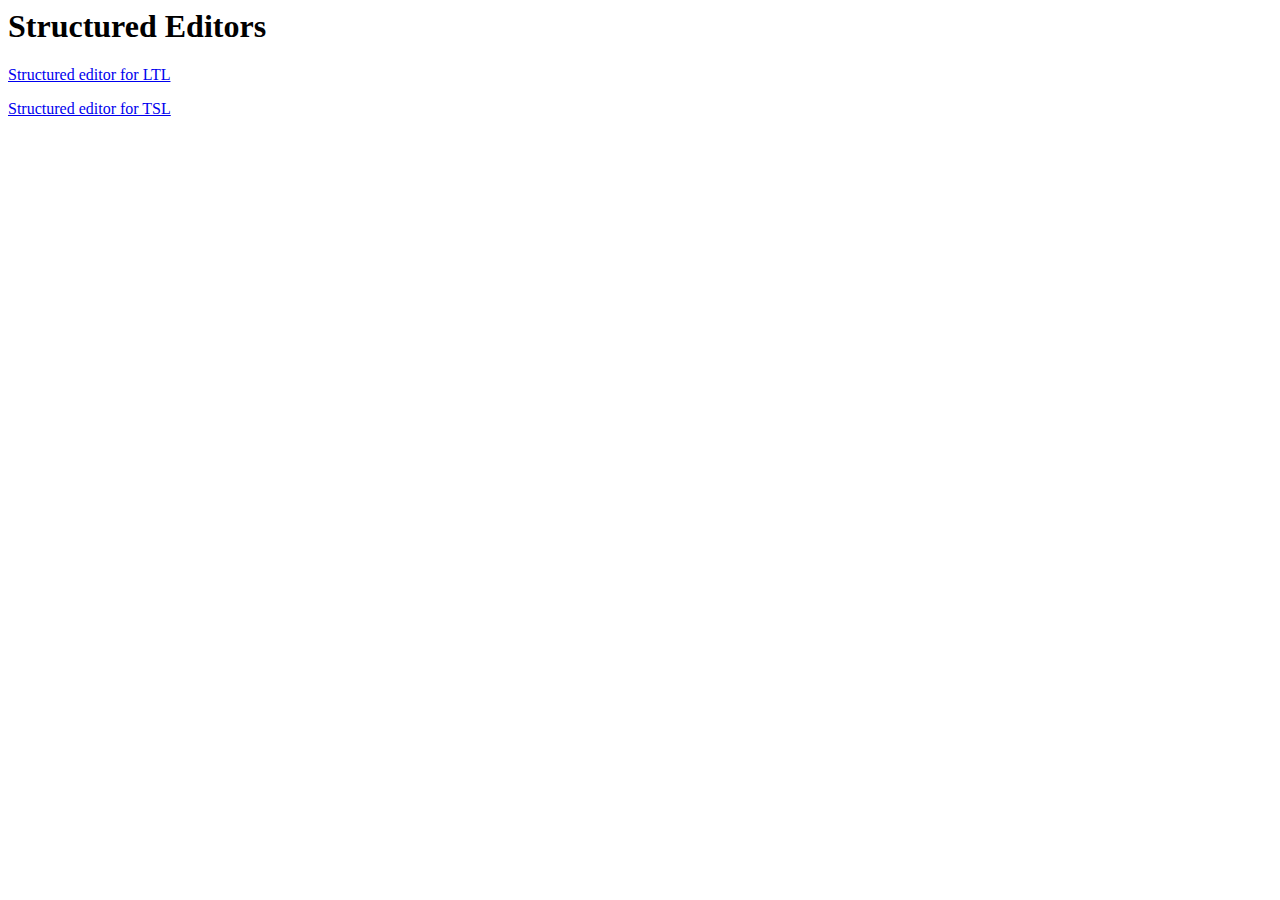
<file: index.html>
<html>

<head>
  <style>
    select {margin: 5px;}
    span {margin: 5px;}
    </style>
</head>

<body>
  <h1>Structured Editors</h1>
  <p><a href="frontEnd/ltl.html">Structured editor for LTL</a></p>
  <p><a href="frontEnd/tsl.html">Structured editor for TSL</a></p>


</body>


</html>
</file>
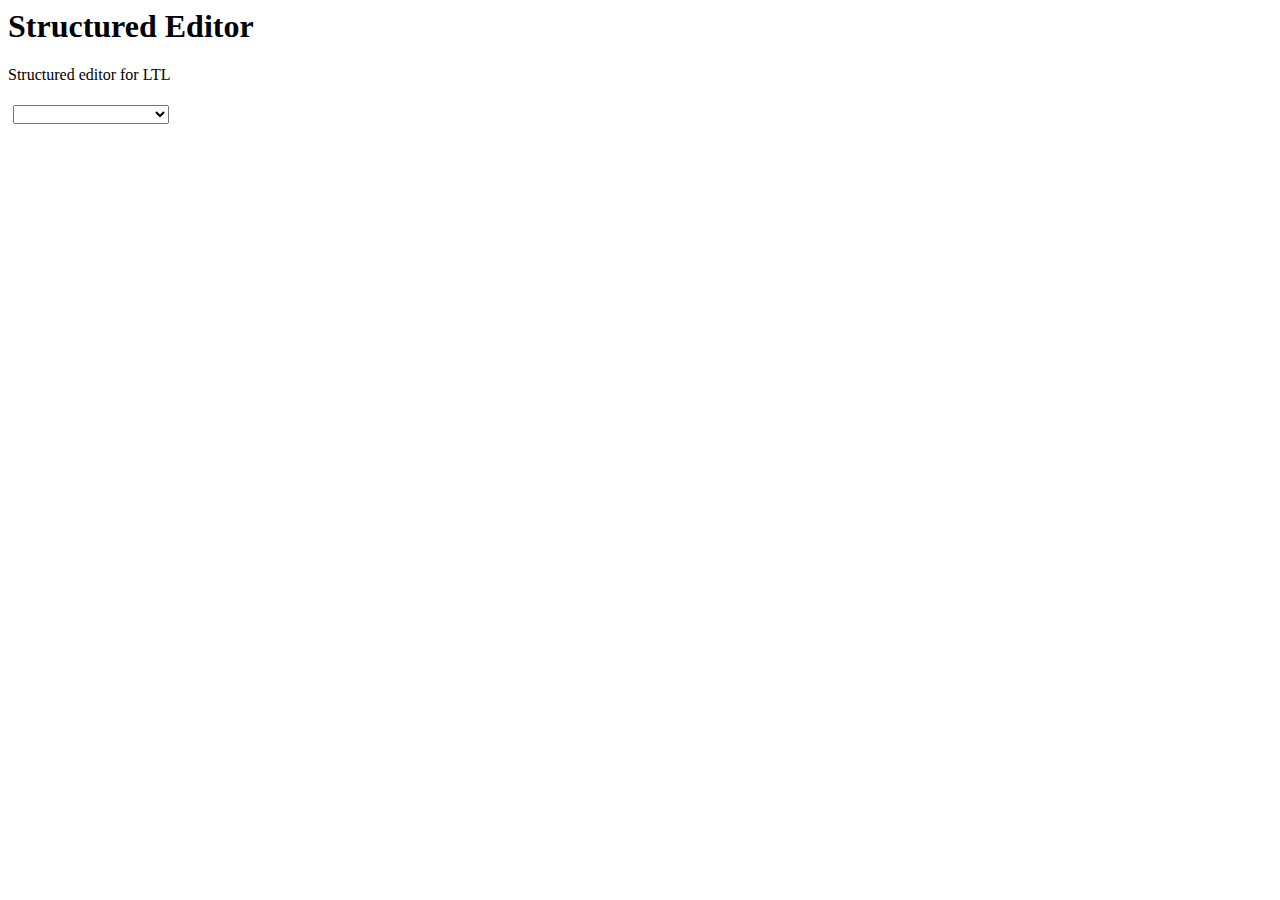
<file: docs/index.html>
<html>

<head>
  <style>
    select {margin: 5px;}
    span {margin: 5px;}
    </style>
</head>

<body>
  <h1>Structured Editor</h1>
  <p>Structured editor for LTL</p>

  <div id="selectors">
  </div>

</body>
<script src="compiled.js"></script>


</html>
</file>
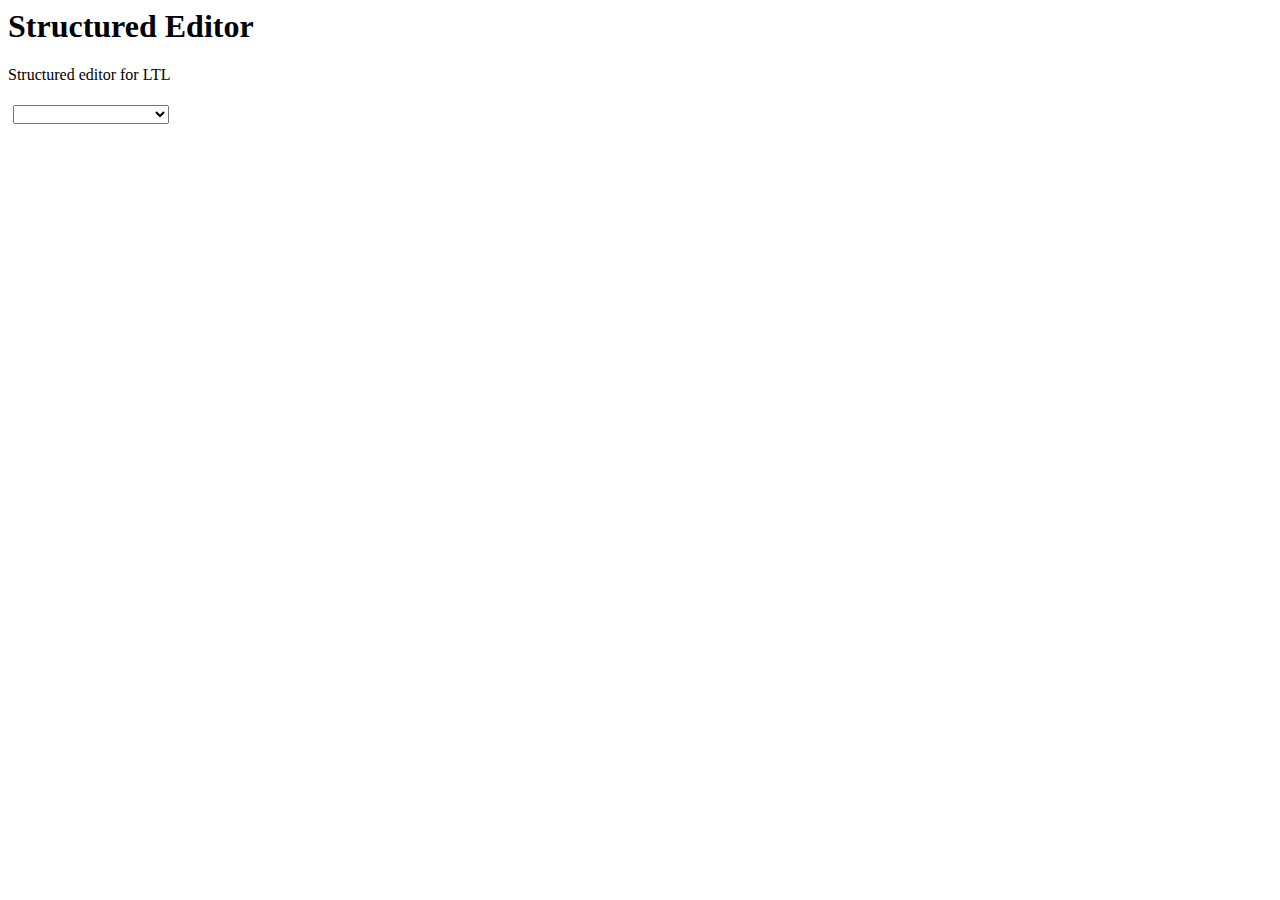
<file: docs/ltl.html>
<html>

<head>
  <style>
    select {margin: 5px;}
    span {margin: 5px;}
    </style>
</head>

<body>
  <h1>Structured Editor</h1>
  <p>Structured editor for LTL</p>

  <div id="selectors">
  </div>

</body>
<script src="ltl_compiled.js"></script>


</html>
</file>
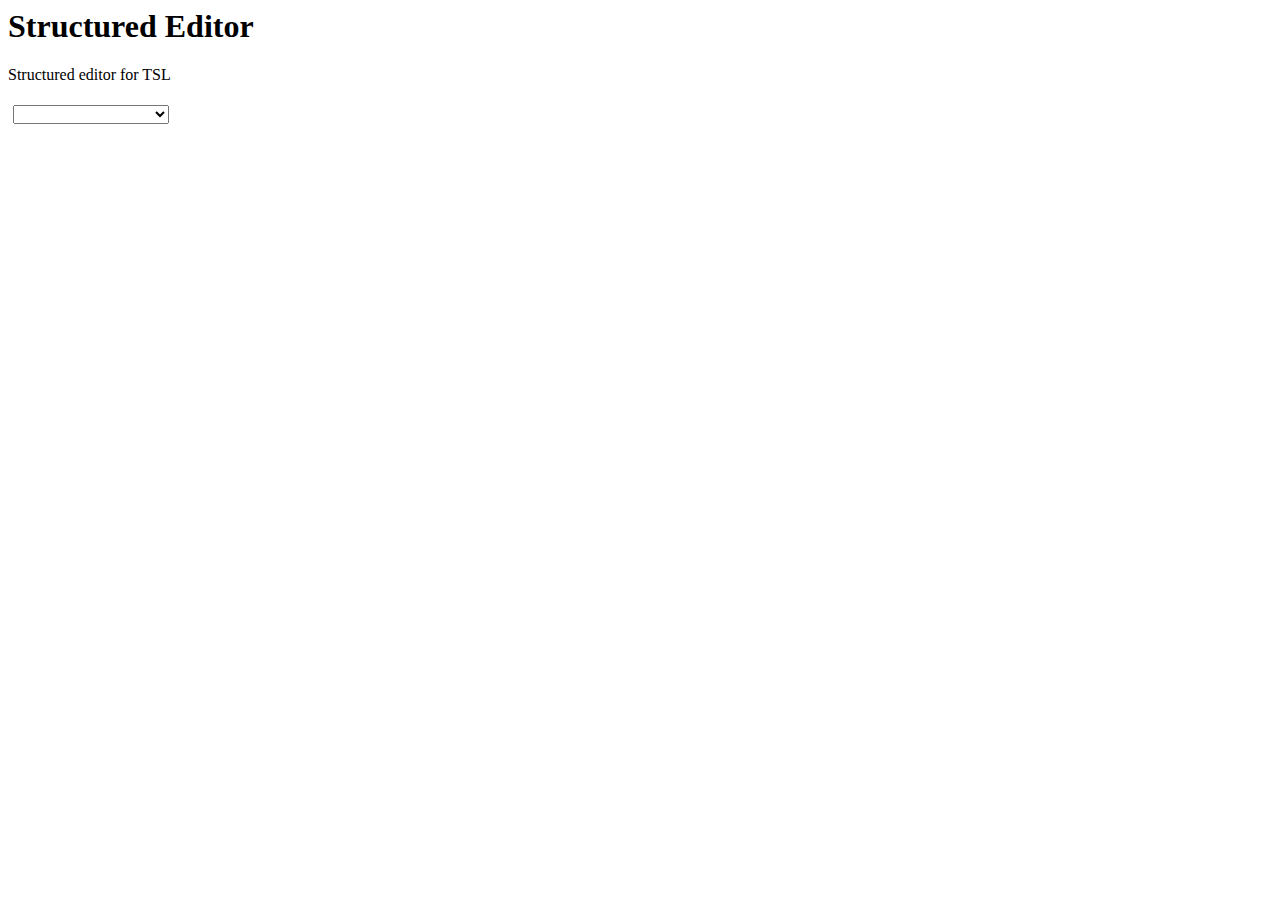
<file: docs/tsl.html>
<html>

<head>
  <style>
    select {margin: 5px;}
    span {margin: 5px;}
    </style>
</head>

<body>
  <h1>Structured Editor</h1>
  <p>Structured editor for TSL</p>

  <div id="selectors">
  </div>

</body>
<script src="tsl_compiled.js"></script>


</html>
</file>
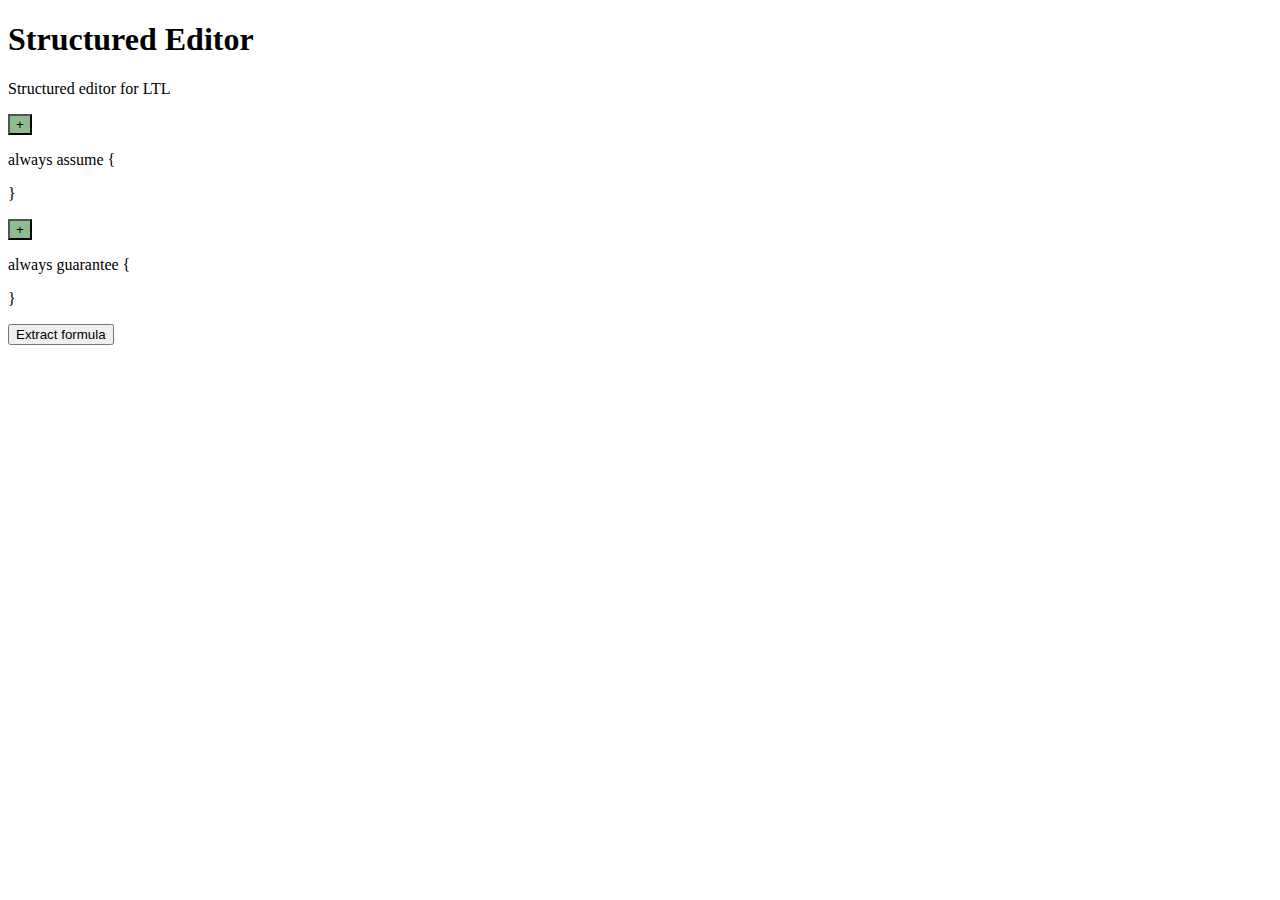
<file: frontEnd/ltl.html>
<!DOCTYPE html>
<html lang="en">

<head>
    <title>dynamicGrammars</title>
    <style>
        select {
            margin: 5px;
        }
        span {
            margin: 2px;
        }
        .add {
            background-color: darkseagreen;
        }
        .remove {
            background-color: indianred;
            margin: 5px;
        }
    </style>
</head>

<body>

<header>
    <h1>Structured Editor</h1>
</header>

<main>
    <p>Structured editor for LTL</p>
    <button class="add" id="addButton1"></button>

    <div id="assume">
        <p>always assume {</p>
        <div id="assumeSelector"></div>
        <p>}</p>
    </div>

    <button class="add" id="addButton2"></button>

    <div id="guarantee">
        <p>always guarantee {</p>
        <div id="guaranteeSelector"></div>
        <p>}</p>
    </div>

    <button id="extract"></button>
    <p></p>
    <a href="" id="a" style="visibility: hidden">Download Your LTL File</a>

    <script>
        grammarFile = "../grammarDef/ltl_grammar.ne"
    </script>
    <script src="logicDropdowns.js"></script>
    <script>
        let extract = document.getElementById("extract")
        extract.innerHTML = "Extract formula";
        extract.onclick = function () {
            download(
                delDel(extractContents(
                    document.getElementById("assume").innerText,
                    document.getElementById("guarantee").innerText
                )),
                'logicspecs.tsl',
                'text/plain'
            )}
    </script>
</main>
</body>
</html>
</file>
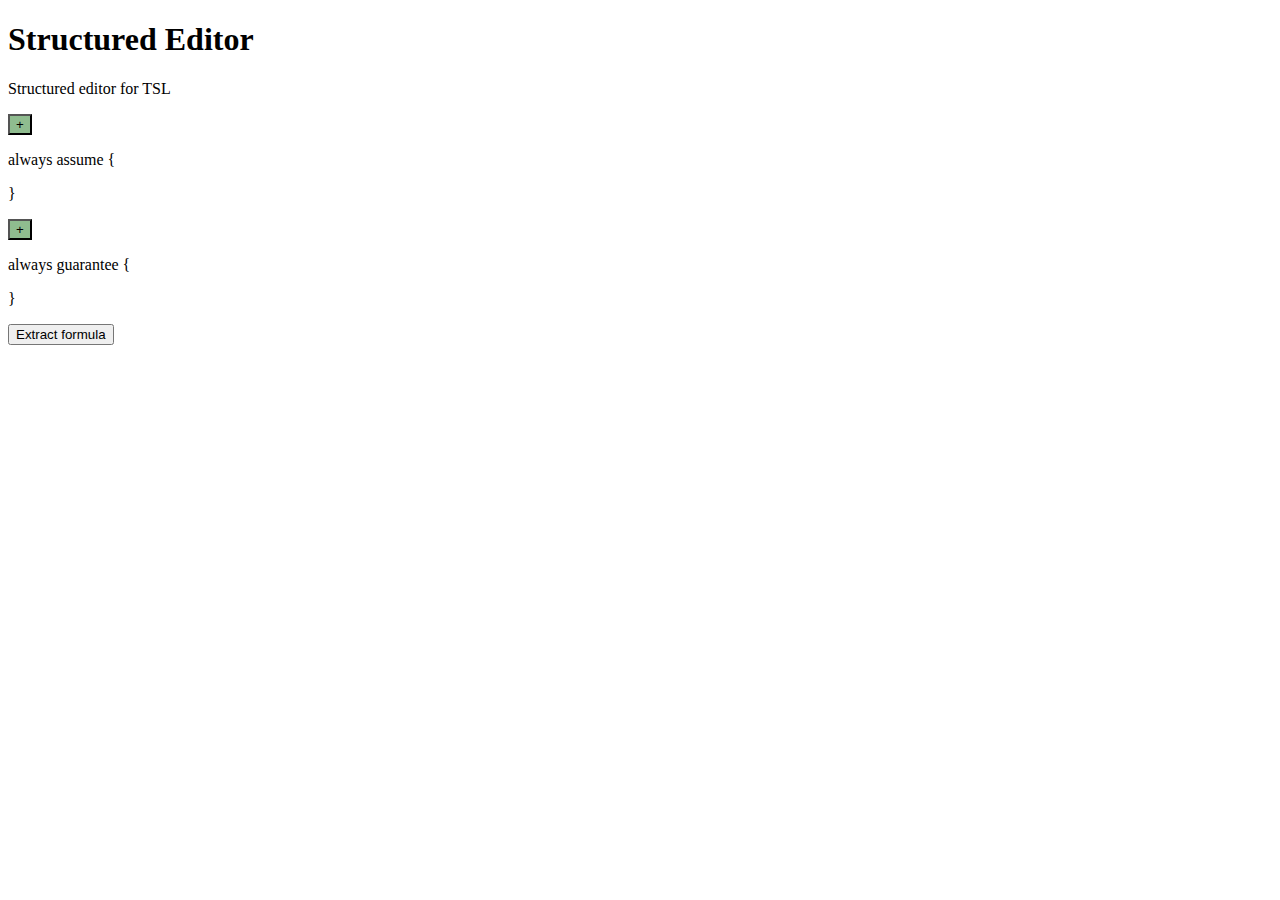
<file: frontEnd/tsl.html>
<!DOCTYPE html>
<html lang="en">

<head>
    <title>dynamicGrammars</title>
    <style>
        select {
            margin: 5px;
        }
        span {
            margin: 2px;
        }
        .add {
            background-color: darkseagreen;
        }
        .remove {
            background-color: indianred;
            margin: 5px;
        }
    </style>
</head>

<body>

<header>
    <h1>Structured Editor</h1>
</header>

<main>
<p>Structured editor for TSL</p>
<button class="add" id="addButton1"></button>

<div id="assume">
    <p>always assume {</p>
    <div id="assumeSelector"></div>
    <p>}</p>
</div>

<button class="add" id="addButton2"></button>

<div id="guarantee">
    <p>always guarantee {</p>
    <div id="guaranteeSelector"></div>
    <p>}</p>
</div>

<button id="extract"></button>
<p></p>
<a href="" id="a" style="visibility: hidden">Download Your TSL File</a>

<script>
    grammarFile = "../grammarDef/tsl_grammar.ne"
</script>
<script src="logicDropdowns.js"></script>
<script>
    let extract = document.getElementById("extract")
    extract.innerHTML = "Extract formula";
    extract.onclick = function () {
    download(
        delDel(extractContents(
            document.getElementById("assume").innerText,
            document.getElementById("guarantee").innerText
        )),
        'logicspecs.tsl',
        'text/plain'
    )}
</script>
</main>
</body>
</html>
</file>
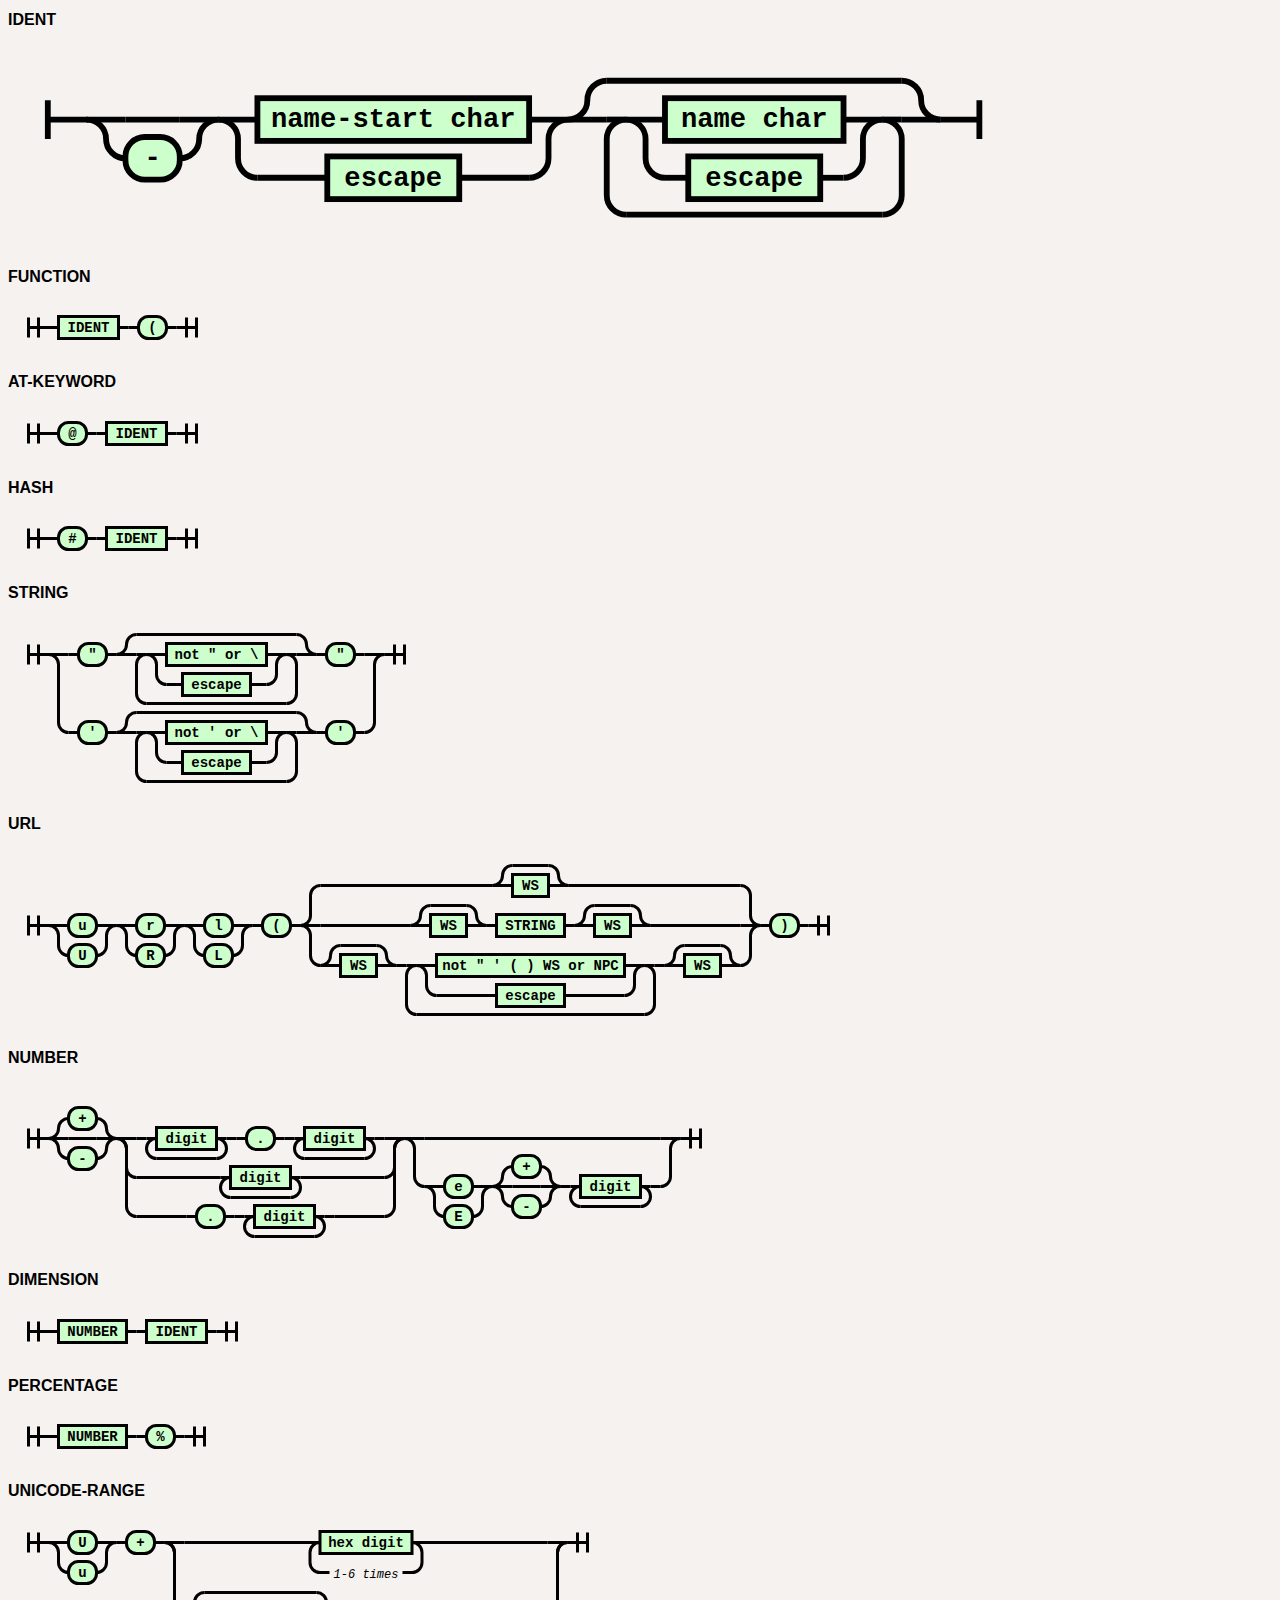
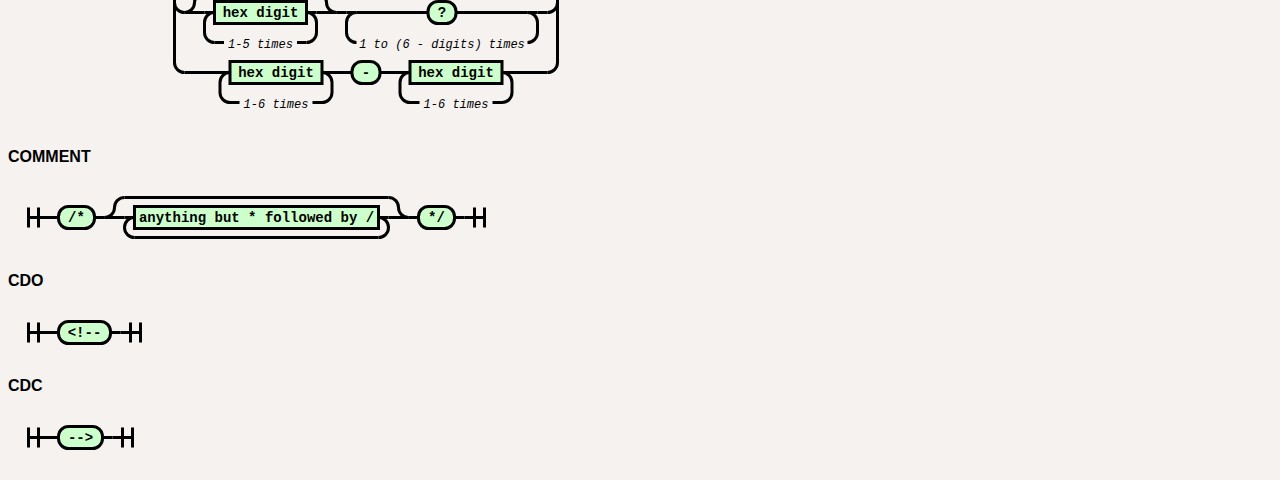
<file: node_modules/railroad-diagrams/example.html>
<!DOCTYPE html>
<style>
body {
	background-color: hsl(30,20%, 95%);
}
h1 {
	font-family: sans-serif;
	font-size: 1em;
}
div svg.railroad-diagram {
	width: 80%;  /* Scale to the width of the parent */
	height: 100%;  /* Preserve the ratio. Could be related to https://bugs.webkit.org/show_bug.cgi?id=82489 */
}
</style>
<link rel='stylesheet' href='railroad-diagrams.css'>
<script src='railroad-diagrams.js'></script>
<body>
<h1 id='ident'>IDENT</h1>
<div>
<script >
ComplexDiagram(
	Choice(0, Skip(), '-'),
	Choice(0, NonTerminal('name-start char'), NonTerminal('escape')),
	ZeroOrMore(
		Choice(0, NonTerminal('name char'), NonTerminal('escape')))).addTo();
</script>
</div>
<h1 id='function'>FUNCTION</h1>
<script>
Diagram(NonTerminal('IDENT'), '(').addTo();
</script>
<h1 id='at-keyword'>AT-KEYWORD</h1>
<script>
Diagram('@', NonTerminal('IDENT')).addTo();
</script>
<h1 id='hash'>HASH</h1>
<script>
Diagram('#', NonTerminal('IDENT')).addTo();
</script>
<h1 id='string'>STRING</h1>
<script>
Diagram(
	Choice(0,
		Sequence(
			'"',
			ZeroOrMore(
				Choice(0,
					NonTerminal('not " or \\'),
					NonTerminal('escape'))),
			'"'),
		Sequence(
			"'",
			ZeroOrMore(
				Choice(0,
					NonTerminal("not ' or \\"),
					NonTerminal('escape'))),
			"'"))).addTo();
</script>
<h1 id='url'>URL</h1>
<script>
Diagram(
	Choice(0, 'u', 'U'),
	Choice(0, 'r', 'R'),
	Choice(0, 'l', 'L'),
	'(',
	Choice(1,
		Optional(NonTerminal('WS')),
		Sequence(
			Optional(NonTerminal('WS')),
			NonTerminal('STRING'),
			Optional(NonTerminal('WS'))),
		Sequence(
			Optional(NonTerminal('WS')),
			OneOrMore(
				Choice(0,
					NonTerminal('not " \' ( ) WS or NPC'),
					NonTerminal('escape'))),
			Optional(NonTerminal('WS')))),
	')').addTo();
</script>
<h1>NUMBER</h1>
<script>
Diagram(
	Choice(1, '+', Skip(), '-'),
	Choice(0,
		Sequence(
			OneOrMore(NonTerminal('digit')),
			'.',
			OneOrMore(NonTerminal('digit'))),
		OneOrMore(NonTerminal('digit')),
		Sequence(
			'.',
			OneOrMore(NonTerminal('digit')))),
	Choice(0,
		Skip(),
		Sequence(
			Choice(0, 'e', 'E'),
			Choice(1, '+', Skip(), '-'),
			OneOrMore(NonTerminal('digit'))))).addTo();
</script>
<h1>DIMENSION</h1>
<script>
Diagram(NonTerminal('NUMBER'), NonTerminal('IDENT')).addTo();
</script>
<h1>PERCENTAGE</h1>
<script>
Diagram(NonTerminal('NUMBER'), '%').addTo();
</script>
<h1>UNICODE-RANGE</h1>
<script>
Diagram(
	Choice(0,
		'U',
		'u'),
	'+',
	Choice(0,
		Sequence(OneOrMore(NonTerminal('hex digit'), Comment('1-6 times'))),
		Sequence(
			ZeroOrMore(NonTerminal('hex digit'), Comment('1-5 times')),
			OneOrMore('?', Comment('1 to (6 - digits) times'))),
		Sequence(
			OneOrMore(NonTerminal('hex digit'), Comment('1-6 times')),
			'-',
			OneOrMore(NonTerminal('hex digit'), Comment('1-6 times'))))).addTo();
</script>
<h1>COMMENT</h1>
<script>
Diagram(
	'/*',
	ZeroOrMore(
		NonTerminal("anything but * followed by /")),
	'*/').addTo();
</script>
<h1>CDO</h1>
<script>
Diagram("<" + "!--").addTo();
</script>
<h1>CDC</h1>
<script>
Diagram("-->").addTo();
</script>
</file>
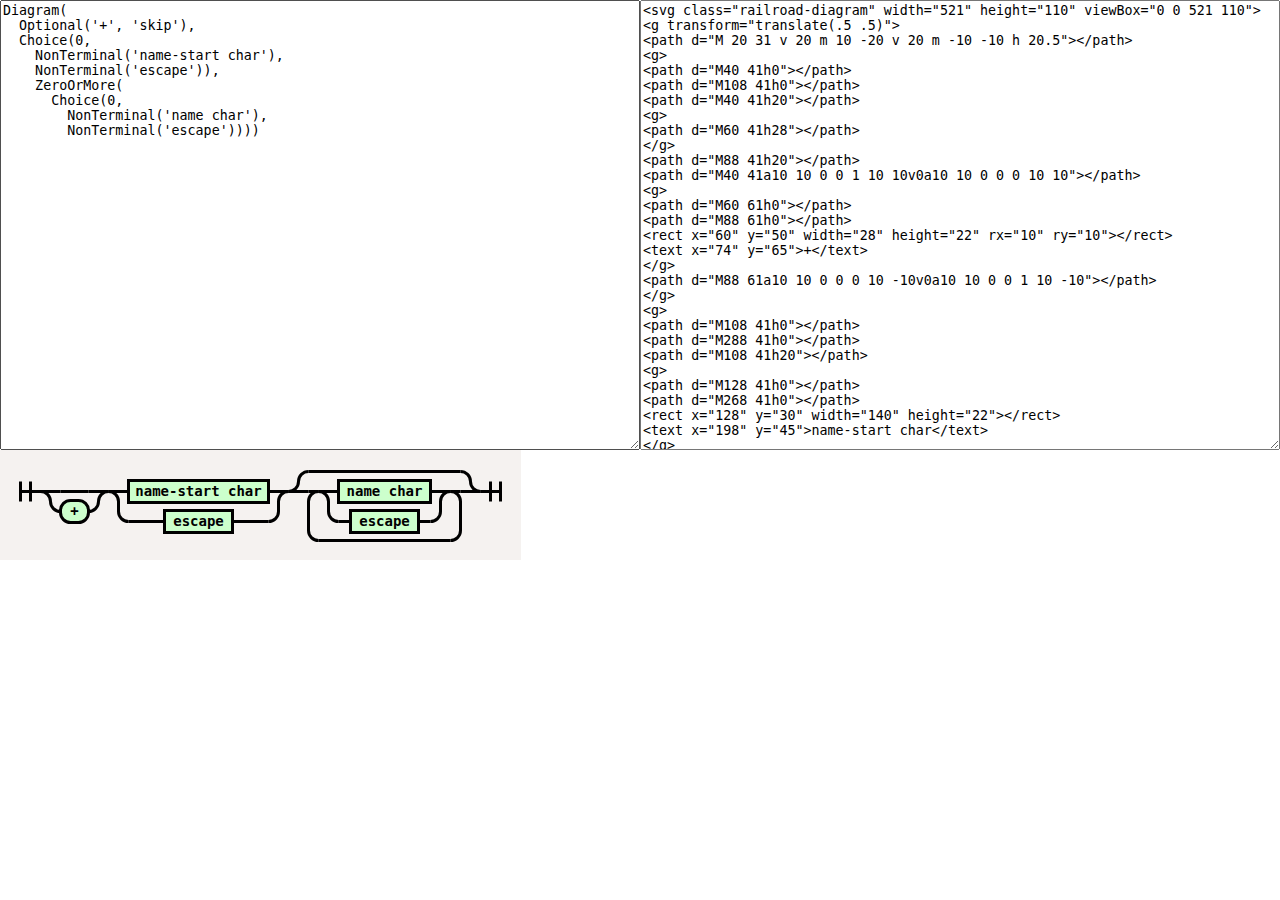
<file: node_modules/railroad-diagrams/generator.html>
<!doctype html>
<title>Railroad Diagram Generator</title>
<script src="railroad-diagrams.js"></script>
<link href="railroad-diagrams.css" rel=stylesheet>
<textarea class='input'>Diagram(
  Optional('+', 'skip'),
  Choice(0, 
    NonTerminal('name-start char'), 
    NonTerminal('escape')),
    ZeroOrMore(
      Choice(0, 
        NonTerminal('name char'), 
        NonTerminal('escape'))))</textarea>
<div class='output-image'></div>
<textarea class='output-text' readonly></textarea>
</div>
<script>
window.find = document.querySelector.bind(document);

find('.input').addEventListener('input', process, false);

window.addEventListener('load', process, false);

function process() {
	var input = find('.input').value;
	try {
		var result = eval(input).format();
	} catch (e) {
		return;
	}
	find('.output-image').innerHTML = '';
	result.addTo(find('.output-image'));
	find('.output-text').textContent = result;
}
</script>
<style>
* { box-sizing: border-box; }
.input {
	position: absolute;
	top: 0;
	left: 0;
	width: 50%;
	height: 50%;
}
.output-text {
	position: absolute;
	top: 0;
	right: 0;
	width: 50%;
	height: 50%;
}
.output-image {
	position: absolute;
	top: 50%;
	left: 0;
	right: 0;
	height: 50%;
}
</style>
</file>
<file: node_modules/railroad-diagrams/railroad-diagrams.css>
svg.railroad-diagram {
    background-color: hsl(30,20%,95%);
}
svg.railroad-diagram path {
    stroke-width: 3;
    stroke: black;
    fill: rgba(0,0,0,0);
}
svg.railroad-diagram text {
    font: bold 14px monospace;
    text-anchor: middle;
}
svg.railroad-diagram text.label {
    text-anchor: start;
}
svg.railroad-diagram text.comment {
    font: italic 12px monospace;
}
svg.railroad-diagram rect {
    stroke-width: 3;
    stroke: black;
    fill: hsl(120,100%,90%);
}
</file>
